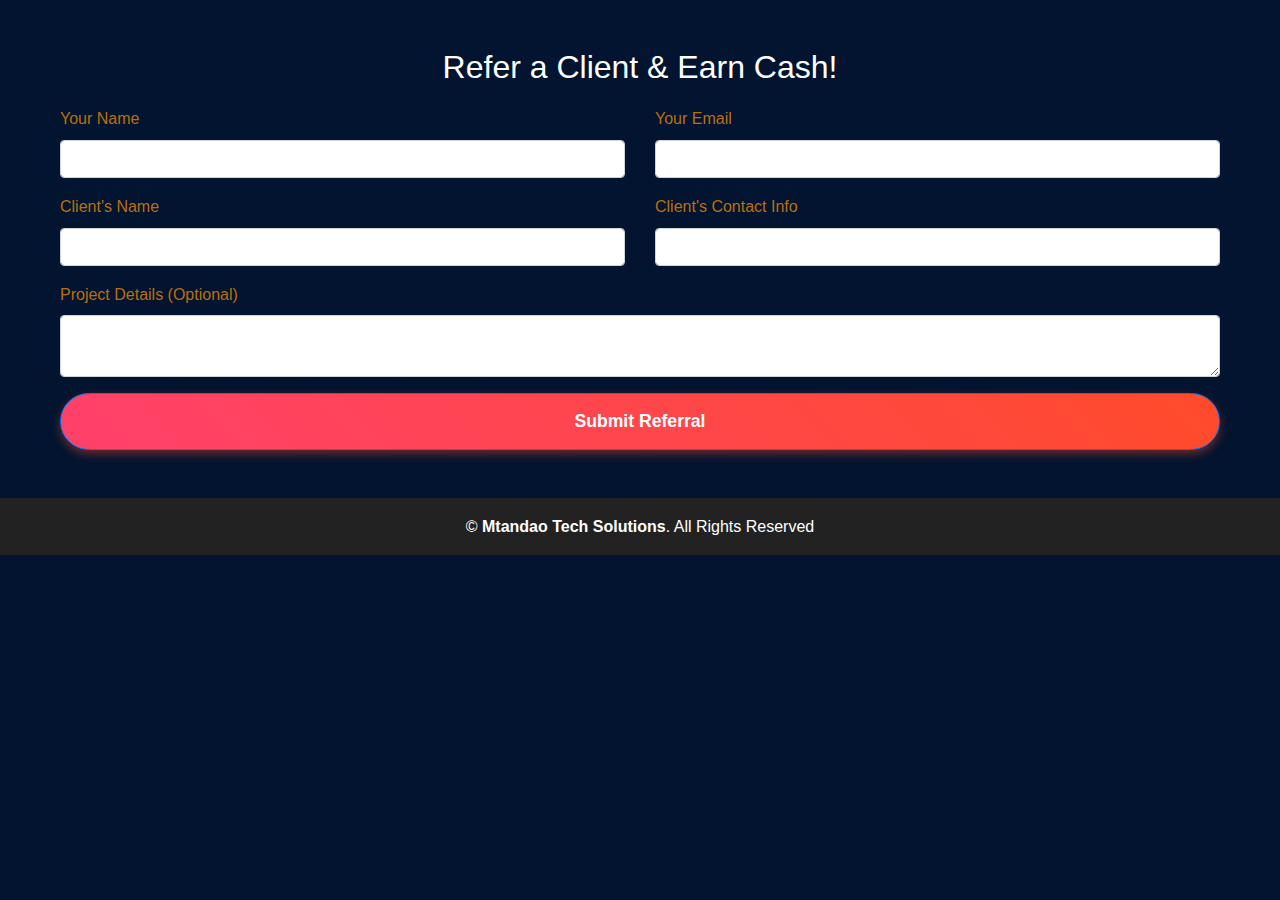
<file: forms.html>
<!DOCTYPE html>
<html lang="en">

<head>
  <meta charset="utf-8">
  <title>Refer a Client | Mtandao Tech Solutions</title>
  <meta name="viewport" content="width=device-width, initial-scale=1.0">
  <meta name="description" content="Refer a client to Mtandao Tech Solutions and earn cash rewards!">
  <link rel="stylesheet" href="https://cdnjs.cloudflare.com/ajax/libs/font-awesome/6.5.1/css/all.min.css">
  <link href="lib/bootstrap/css/bootstrap.min.css" rel="stylesheet">
  <link href="css/style.css" rel="stylesheet">
</head>

<body>

  <main class="container mt-5">
    <h2 class="text-center">Refer a Client & Earn Cash!</h2>
    <form action="https://formspree.io/f/xjkgrvze" method="POST" class="form-container">
      <div class="row">
        <div class="col-md-6">
          <label for="referrerName">Your Name</label>
          <input type="text" id="referrerName" name="referrerName" class="form-control" required>
        </div>
        <div class="col-md-6">
          <label for="referrerEmail">Your Email</label>
          <input type="email" id="referrerEmail" name="referrerEmail" class="form-control" required>
        </div>
      </div>

      <div class="row mt-3">
        <div class="col-md-6">
          <label for="clientName">Client's Name</label>
          <input type="text" id="clientName" name="clientName" class="form-control" required>
        </div>
        <div class="col-md-6">
          <label for="clientContact">Client's Contact Info</label>
          <input type="text" id="clientContact" name="clientContact" class="form-control" required>
        </div>
      </div>

      <div class="mt-3">
        <label for="projectDetails">Project Details (Optional)</label>
        <textarea id="projectDetails" name="projectDetails" class="form-control"></textarea>
      </div>

      <button type="submit" class="btn btn-primary mt-3 w-100">Submit Referral</button>
    </form>
  </main>

  <footer class="text-center py-3 mt-5" style="background: #222; color: #fff;">
    &copy; <strong>Mtandao Tech Solutions</strong>. All Rights Reserved
  </footer>

  <script src="lib/bootstrap/js/bootstrap.bundle.min.js"></script>
</body>

</html>
</file>
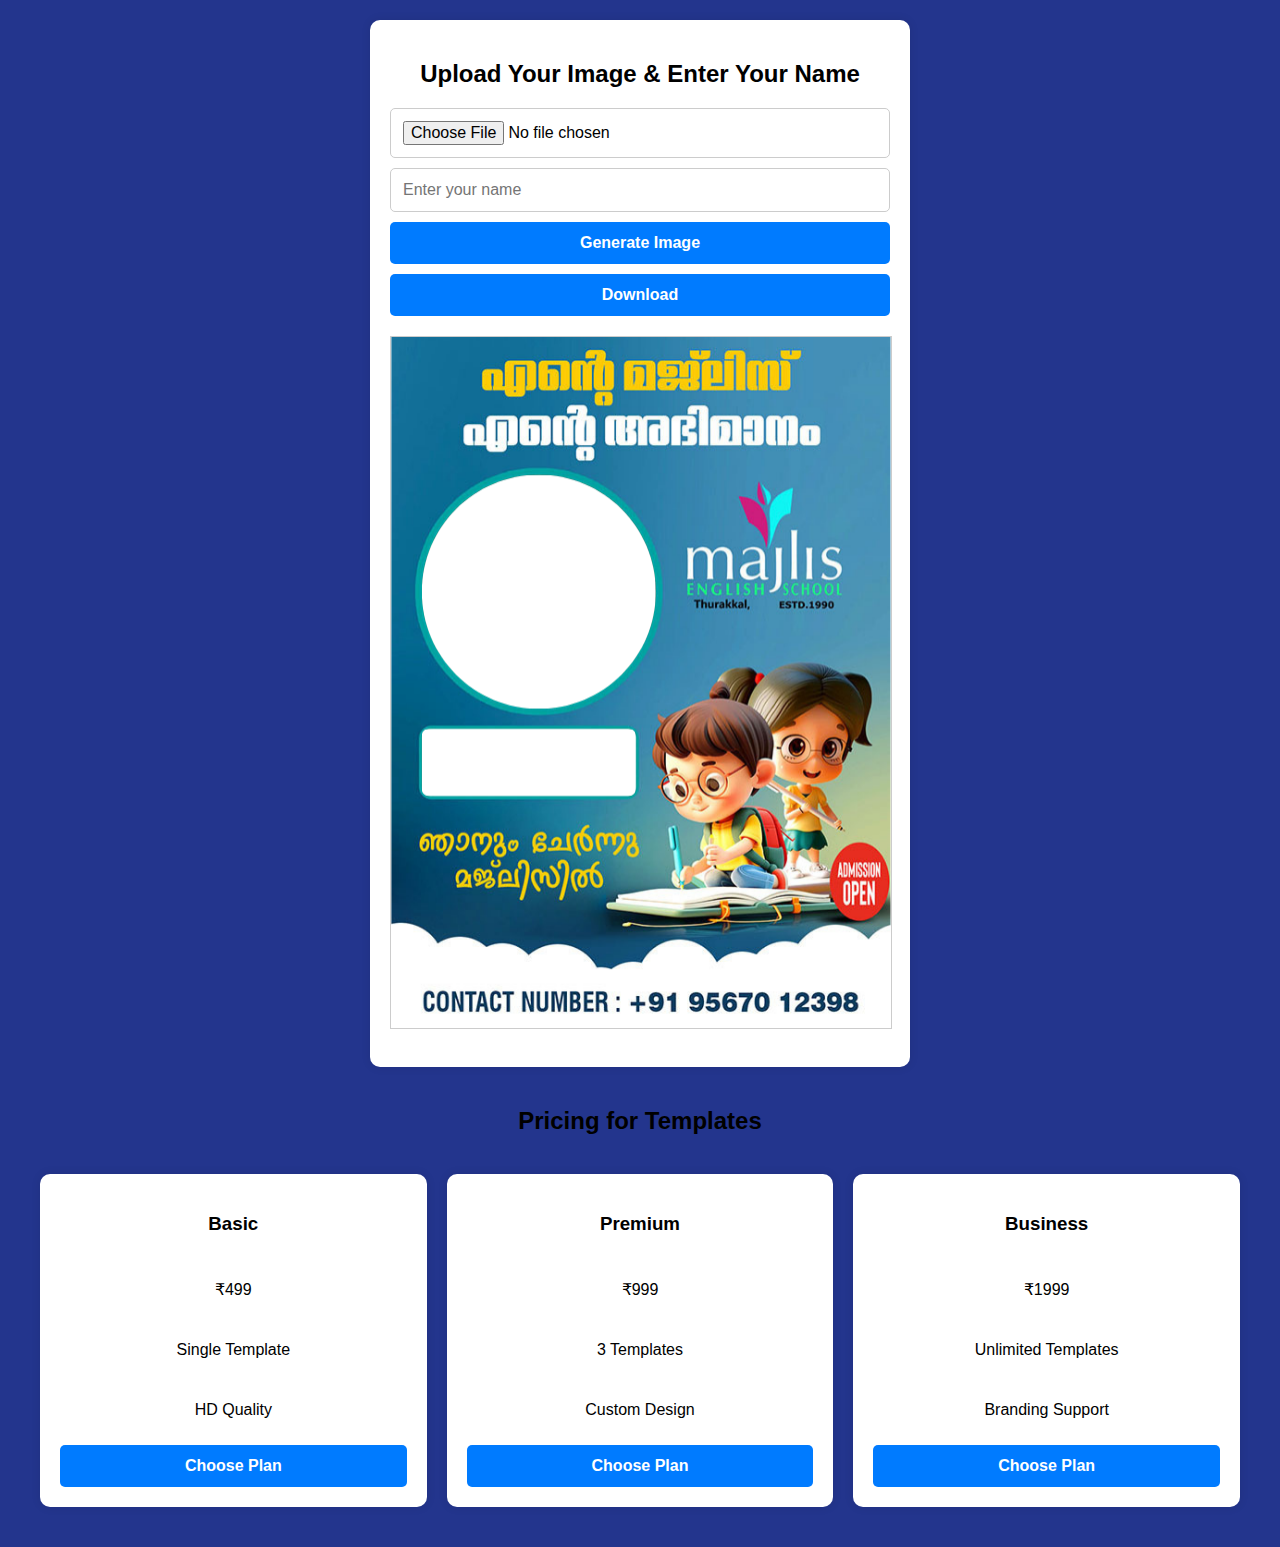
<file: template_majlis.html>
<!DOCTYPE html>
<html lang="en">

<head>
    <meta charset="UTF-8">
    <meta name="viewport" content="width=device-width, initial-scale=1.0">
    <title>Mtandao Tech Image Template Editor</title>
    <style>
        body {
            text-align: center;
            font-family: Arial, sans-serif;
            background-color: #23358d;
            margin: 0;
            padding: 20px;
            box-sizing: border-box;
        }

        .container {
            width: 100%;
            max-width: 540px;
            margin: 0 auto;
            background: white;
            padding: 20px;
            border-radius: 10px;
            box-shadow: 0 0 10px rgba(0, 0, 0, 0.1);
            box-sizing: border-box;
        }

        .canvas-container {
            width: 100%;
            padding-bottom: 138.15%;
            /* (746/540 * 100) to maintain aspect ratio */
            position: relative;
            margin: 20px 0;
        }

        canvas {
            position: absolute;
            top: 0;
            left: 0;
            width: 100%;
            height: 100%;
            border: 1px solid #ccc;
            background-color: white;
        }

        .controls {
            display: flex;
            flex-direction: column;
            gap: 10px;
            margin-bottom: 20px;
        }

        input,
        button {
            width: 100%;
            padding: 12px;
            margin: 0;
            font-size: 16px;
            border: 1px solid #ccc;
            border-radius: 5px;
            box-sizing: border-box;
        }

        button {
            background: #007bff;
            color: white;
            font-weight: bold;
            cursor: pointer;
            transition: 0.3s;
            border: none;
        }

        button:hover {
            background: #0056b3;
        }

        .pricing {
            margin-top: 40px;
        }

        .pricing-table {
            display: grid;
            grid-template-columns: repeat(auto-fit, minmax(250px, 1fr));
            gap: 20px;
            padding: 20px;
        }

        .pricing-plan {
            background: white;
            padding: 20px;
            border-radius: 10px;
            box-shadow: 0 0 10px rgba(0, 0, 0, 0.1);
            display: flex;
            flex-direction: column;
            gap: 10px;
        }

        @media (max-width: 768px) {
            body {
                padding: 10px;
            }

            .container {
                padding: 15px;
            }
        }
    </style>
</head>

<body>
    <div class="container">
        <h2>Upload Your Image & Enter Your Name</h2>
        <div class="controls">
            <input type="file" id="imageUpload" accept="image/*">
            <input type="text" id="nameInput" placeholder="Enter your name">
            <button onclick="generateImage()">Generate Image</button>
            <button onclick="downloadImage()">Download</button>
        </div>
        <div class="canvas-container">
            <canvas id="canvas"></canvas>
        </div>
    </div>

    <div class="pricing">
        <h2>Pricing for Templates</h2>
        <div class="pricing-table">
            <div class="pricing-plan">
                <h3>Basic</h3>
                <p class="price">₹499</p>
                <p>Single Template</p>
                <p>HD Quality</p>
                <button onclick="redirectToWhatsApp('Basic')">Choose Plan</button>
            </div>
            <div class="pricing-plan">
                <h3>Premium</h3>
                <p class="price">₹999</p>
                <p>3 Templates</p>
                <p>Custom Design</p>
                <button onclick="redirectToWhatsApp('Premium')">Choose Plan</button>
            </div>
            <div class="pricing-plan">
                <h3>Business</h3>
                <p class="price">₹1999</p>
                <p>Unlimited Templates</p>
                <p>Branding Support</p>
                <button onclick="redirectToWhatsApp('Business')">Choose Plan</button>
            </div>
        </div>
    </div>

    <script>
        const canvas = document.getElementById("canvas");
        const ctx = canvas.getContext("2d");

        // Set canvas size with original aspect ratio
        function setCanvasSize() {
            const containerWidth = canvas.parentElement.clientWidth;
            canvas.width = containerWidth;
            canvas.height = (containerWidth * 746) / 540; // Maintain original aspect ratio
            return {
                width: containerWidth,
                height: canvas.height
            };
        }

        // Initial canvas size
        let canvasSize = setCanvasSize();

        // Update canvas size on window resize
        window.addEventListener('resize', () => {
            canvasSize = setCanvasSize();
            generateImage();
        });

        const template = new Image();
        template.src = "img/templates_image/My_Majlis.svg";

        template.onload = function () {
            generateImage();
        };

        function generateImage() {
            const dimensions = setCanvasSize();
            ctx.clearRect(0, 0, dimensions.width, dimensions.height);

            // Draw template maintaining aspect ratio
            ctx.drawImage(template, 0, 0, dimensions.width, dimensions.height);

            const file = document.getElementById("imageUpload").files[0];
            const name = document.getElementById("nameInput").value;

            if (file) {
                const reader = new FileReader();
                reader.onload = function (event) {
                    const uploadedImage = new Image();
                    uploadedImage.src = event.target.result;

                    uploadedImage.onload = function () {
                        // Position circle proportionally based on original template dimensions
                        const circleX = dimensions.width * 0.297;
                        const circleY = dimensions.height * 0.369;
                        const radius = dimensions.width * 0.23;

                        ctx.save();
                        ctx.beginPath();
                        ctx.arc(circleX, circleY, radius, 0, Math.PI * 2);
                        ctx.closePath();
                        ctx.clip();

                        // Draw uploaded image maintaining aspect ratio within circle
                        const size = radius * 2;
                        ctx.drawImage(uploadedImage, circleX - radius, circleY - radius, size, size);
                        ctx.restore();
                    };
                };
                reader.readAsDataURL(file);
            }

            if (name) {
                // Scale font size based on original template dimensions
                const fontSize = 12;
                ctx.font = `bold ${fontSize}px Georgia`;
                ctx.fillStyle = "black";
                ctx.textAlign = "center";
                ctx.fillText(name.toUpperCase(), dimensions.width * 0.28, dimensions.height * 0.625);
            }
        }

        function downloadImage() {
            const link = document.createElement("a");
            link.download = "customized_template.jpg";
            link.href = canvas.toDataURL("image/jpg");
            link.click();
        }

        function redirectToWhatsApp(plan) {
            const phoneNumber = "917306121517";
            const message = `Can I know more about the "${plan}" template plan?`;
            const url = `https://wa.me/${phoneNumber}?text=${encodeURIComponent(message)}`;
            window.open(url, "_blank");
        }
    </script>
</body>

</html>
</file>
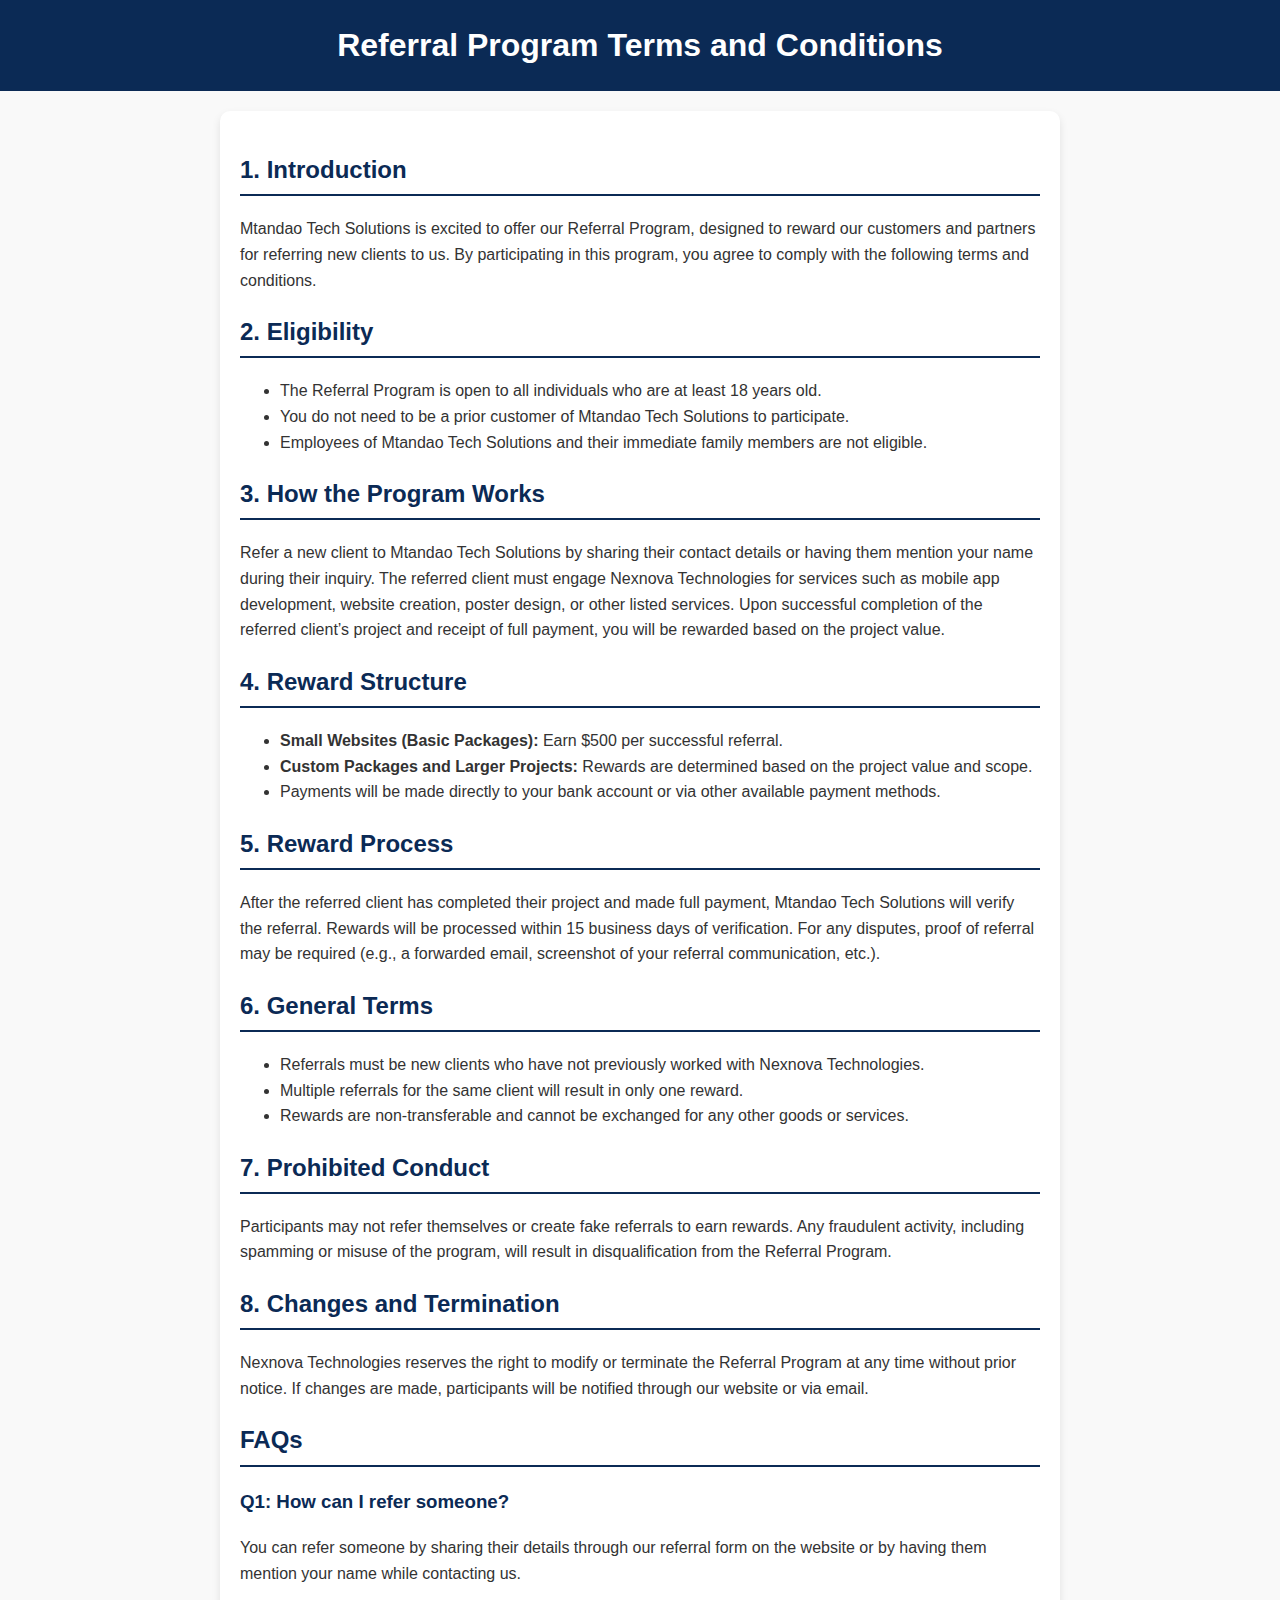
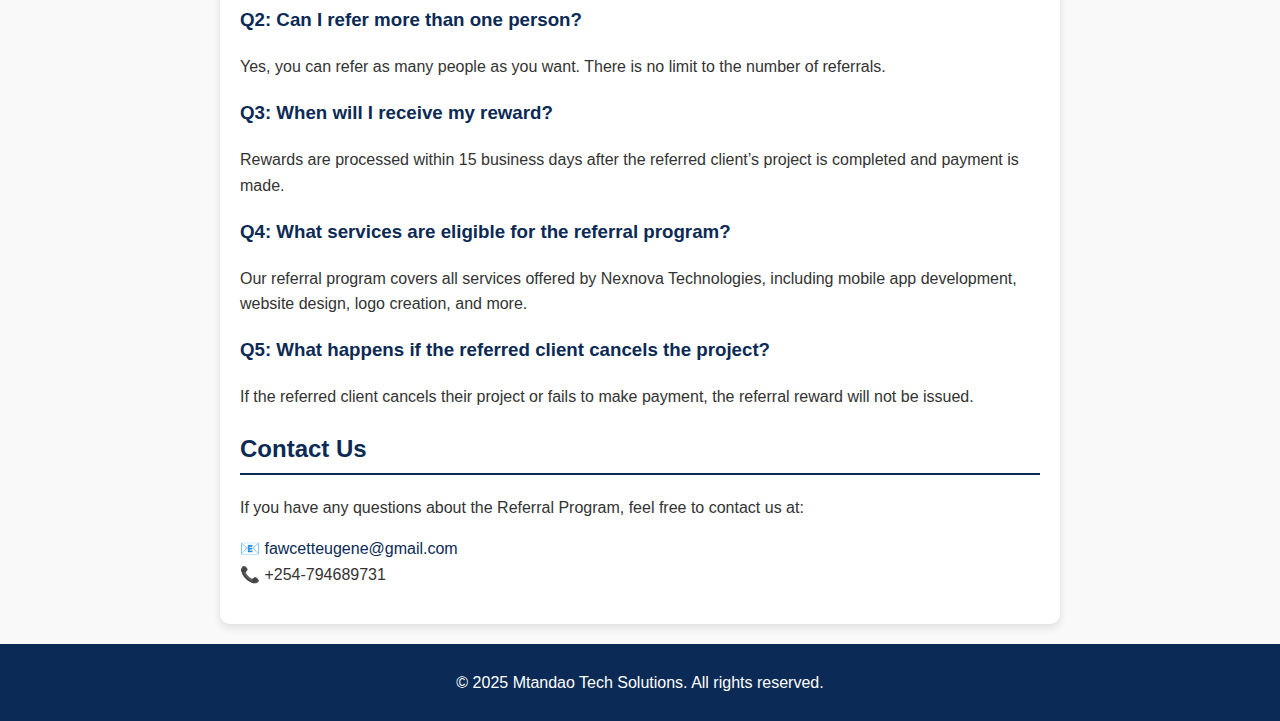
<file: terms.html>
<!DOCTYPE html>
<html lang="en">

<head>
    <meta charset="UTF-8">
    <meta name="viewport" content="width=device-width, initial-scale=1.0">
    <meta name="description"
        content="Learn about Mtandao Tech Solutions' referral program, how it works, and its terms and conditions.">
    <title>Referral Program Terms and Conditions</title>
    <style>
        body {
            font-family: Arial, sans-serif;
            line-height: 1.6;
            color: #333;
            margin: 0;
            padding: 0;
            background-color: #f9f9f9;
        }

        header {
            background-color: #0B2A55;
            color: #fff;
            padding: 20px 0;
            text-align: center;
        }

        header h1 {
            margin: 0;
        }

        .container {
            max-width: 800px;
            margin: 20px auto;
            padding: 20px;
            background: #fff;
            border-radius: 10px;
            box-shadow: 0 4px 8px rgba(0, 0, 0, 0.1);
        }

        .container h2 {
            color: #0B2A55;
            border-bottom: 2px solid #0B2A55;
            padding-bottom: 5px;
        }

        .faq {
            margin-top: 20px;
        }

        .faq h3 {
            color: #0B2A55;
        }

        .faq p {
            margin: 10px 0;
        }

        footer {
            text-align: center;
            padding: 10px 0;
            background: #0B2A55;
            color: #fff;
            margin-top: 20px;
        }

        a {
            color: #0B2A55;
            text-decoration: none;
        }

        a:hover {
            text-decoration: underline;
        }
    </style>
</head>

<body>

    <header>
        <h1>Referral Program Terms and Conditions</h1>
    </header>

    <div class="container">
        <h2>1. Introduction</h2>
        <p>Mtandao Tech Solutions is excited to offer our Referral Program, designed to reward our customers and partners
            for referring new clients to us. By participating in this program, you agree to comply with the following
            terms and conditions.</p>

        <h2>2. Eligibility</h2>
        <ul>
            <li>The Referral Program is open to all individuals who are at least 18 years old.</li>
            <li>You do not need to be a prior customer of Mtandao Tech Solutions to participate.</li>
            <li>Employees of Mtandao Tech Solutions and their immediate family members are not eligible.</li>
        </ul>

        <h2>3. How the Program Works</h2>
        <p>Refer a new client to Mtandao Tech Solutions by sharing their contact details or having them mention your name
            during their inquiry. The referred client must engage Nexnova Technologies for services such as mobile app
            development, website creation, poster design, or other listed services. Upon successful completion of the
            referred client’s project and receipt of full payment, you will be rewarded based on the project value.</p>

        <h2>4. Reward Structure</h2>
        <ul>
            <li><strong>Small Websites (Basic Packages):</strong> Earn $500 per successful referral.</li>
            <li><strong>Custom Packages and Larger Projects:</strong> Rewards are determined based on the project value
                and scope.</li>
            <li>Payments will be made directly to your bank account or via other available payment methods.</li>
        </ul>

        <h2>5. Reward Process</h2>
        <p>After the referred client has completed their project and made full payment, Mtandao Tech Solutions will verify
            the referral. Rewards will be processed within 15 business days of verification. For any disputes, proof of
            referral may be required (e.g., a forwarded email, screenshot of your referral communication, etc.).</p>

        <h2>6. General Terms</h2>
        <ul>
            <li>Referrals must be new clients who have not previously worked with Nexnova Technologies.</li>
            <li>Multiple referrals for the same client will result in only one reward.</li>
            <li>Rewards are non-transferable and cannot be exchanged for any other goods or services.</li>
        </ul>

        <h2>7. Prohibited Conduct</h2>
        <p>Participants may not refer themselves or create fake referrals to earn rewards. Any fraudulent activity,
            including spamming or misuse of the program, will result in disqualification from the Referral Program.</p>

        <h2>8. Changes and Termination</h2>
        <p>Nexnova Technologies reserves the right to modify or terminate the Referral Program at any time without prior
            notice. If changes are made, participants will be notified through our website or via email.</p>

        <div class="faq">
            <h2>FAQs</h2>
            <h3>Q1: How can I refer someone?</h3>
            <p>You can refer someone by sharing their details through our referral form on the website or by having them
                mention your name while contacting us.</p>

            <h3>Q2: Can I refer more than one person?</h3>
            <p>Yes, you can refer as many people as you want. There is no limit to the number of referrals.</p>

            <h3>Q3: When will I receive my reward?</h3>
            <p>Rewards are processed within 15 business days after the referred client’s project is completed and
                payment is made.</p>

            <h3>Q4: What services are eligible for the referral program?</h3>
            <p>Our referral program covers all services offered by Nexnova Technologies, including mobile app
                development, website design, logo creation, and more.</p>

            <h3>Q5: What happens if the referred client cancels the project?</h3>
            <p>If the referred client cancels their project or fails to make payment, the referral reward will not be
                issued.</p>
        </div>

        <h2>Contact Us</h2>
        <p>If you have any questions about the Referral Program, feel free to contact us at:</p>
        <p>
            📧 <a href="mailto:fawcetteugene@gmail.com">fawcetteugene@gmail.com</a><br>
            📞 +254-794689731
                       
        </p>
    </div>

    <footer>
        <p>&copy; 2025 Mtandao Tech Solutions. All rights reserved.</p>
    </footer>

</body>

</html>
</file>
<file: css/style.css>
/*--------------------------------------------------------------
# General - Improved for Better Visual Appeal
--------------------------------------------------------------*/
body {
  background: #02142f;
  color: rgb(186, 111, 13);
  font-family: "Open Sans", sans-serif;
  line-height: 1.6;
  margin: 0;
  padding: 0;
}

/* Links */
a {
  color: white;
  transition: color 0.4s ease-in-out, transform 0.2s ease-in-out;
}

a:hover,
a:active,
a:focus {
  color: #51d8af;
  outline: none;
  text-decoration: none;
  transform: scale(1.05);
}

/* Typography */
p {
  margin-bottom: 25px;
  font-size: 16px;
}

h1,
h2,
h3,
h4,
h5,
h6 {
  font-family: "Montserrat", sans-serif;
  font-weight: 500;
  margin-bottom: 20px;
  color: white;
}

/*--------------------------------------------------------------
# Back to Top Button - Modernized
--------------------------------------------------------------*/
.back-to-top {
  position: fixed;
  display: none;
  background: white;
  color: #02142f;
  padding: 12px;
  font-size: 18px;
  border-radius: 50%;
  right: 20px;
  bottom: 20px;
  box-shadow: 0px 4px 8px rgba(0, 0, 0, 0.2);
  transition: all 0.3s ease-in-out;
}

.back-to-top:hover {
  background: #0B2A55;
  color: white;
  transform: scale(1.1);
}

/* Responsive Adjustments */
@media (max-width: 768px) {
  .back-to-top {
    right: 15px;
    bottom: 15px;
  }
}


/*--------------------------------------------------------------
# Enhanced Header Styles - Modern & Elegant
--------------------------------------------------------------*/

/* Fixed Navigation Bar */
.fixed-top {
  position: fixed;
  top: 0;
  left: 0;
  right: 0;
  z-index: 9999;
  transition: all 0.3s ease-in-out;
  box-shadow: 0 4px 12px rgba(0, 0, 0, 0.15);
}

/* Navigation Bar */
.main-nav {
  background: rgba(17, 24, 39, 0.95);
  padding: 14px 0;
  backdrop-filter: blur(12px);
  border-bottom: 1px solid rgba(255, 255, 255, 0.1);
}

/* Navigation Wrapper */
.nav-wrapper {
  display: flex;
  justify-content: space-between;
  align-items: center;
  max-width: 1200px;
  margin: 0 auto;
  padding: 0 20px;
}

/* Logo */
/* Logo */
.logo {
  display: flex;
  align-items: center;
  text-decoration: none;
  padding: 5px 0;
  transition: transform 0.3s ease-in-out;
}

/* Logo Image */
.logo-img {
  height: 45px;
  width: auto;
  transition: transform 0.3s ease-in-out;
}

/* Rotate Logo on Hover */
.logo:hover {
  transform: scale(1.1);
}

.logo:hover .logo-img {
  transform: rotate(360deg);
}


.logo-img.spin-animation {
  animation: spin 5s linear infinite;
}

/* Logo Text */
.logo span {
  color: #3b82f6;
  margin-left: 8px;
  font-size: 22px;
  font-weight: bold;
  letter-spacing: 1px;
  transition: color 0.3s ease-in-out;
}

/* Change Color on Hover */
.logo:hover span {
  color: #2563eb;
}


/* Navigation Menu */
.nav-menu {
  display: flex;
  list-style: none;
  margin: 0;
  padding: 0;
  gap: 30px;
}

.nav-menu li {
  position: relative;
}

.nav-menu li a {
  color: rgba(255, 255, 255, 0.85);
  text-decoration: none;
  font-size: 17px;
  font-weight: 500;
  padding: 12px 18px;
  border-radius: 8px;
  transition: all 0.3s ease-in-out;
}

/* Hover & Active Effects */
.nav-menu li a:hover,
.nav-menu li a.active {
  color: #ffffff;
  background: linear-gradient(135deg, rgba(255, 255, 255, 0.2), rgba(255, 255, 255, 0.1));
  transform: translateY(-2px);
  box-shadow: 0 3px 8px rgba(255, 255, 255, 0.15);
}

/* Responsive Navigation */
@media (max-width: 992px) {
  .nav-menu {
    flex-direction: column;
    position: absolute;
    top: 100%;
    right: 0;
    background: rgba(17, 24, 39, 0.95);
    width: 250px;
    padding: 20px;
    border-radius: 0 0 10px 10px;
    display: none;
  }

  .nav-menu.active {
    display: flex;
  }

  .nav-menu li {
    margin-bottom: 10px;
  }
}


/* CTA Button */
.cta-button {
  background: #3b82f6;
  color: white !important;
  padding: 12px 22px !important;
  font-size: 16px;
  font-weight: bold;
  border-radius: 6px;
  transition: all 0.3s ease-in-out;
}

.cta-button:hover {
  background: #2563eb !important;
  transform: translateY(-3px);
  box-shadow: 0 5px 15px rgba(59, 130, 246, 0.3);
}

/* Mobile Navigation Toggle */
.mobile-nav-toggle {
  display: none;
  flex-direction: column;
  gap: 6px;
  cursor: pointer;
  padding: 10px;
}

.mobile-nav-toggle span {
  display: block;
  width: 28px;
  height: 3px;
  background-color: white;
  transition: all 0.3s ease-in-out;
}

/* Mobile Responsive Navigation */
@media (max-width: 991px) {
  .mobile-nav-toggle {
    display: flex;
  }

  .nav-menu {
    position: absolute;
    top: 100%;
    left: 0;
    right: 0;
    background: linear-gradient(135deg, rgba(14, 18, 36, 0.98), rgba(17, 24, 39, 0.98));
    flex-direction: column;
    gap: 15px;
    padding: 25px;
    opacity: 0;
    visibility: hidden;
    transform: translateY(-15px);
    transition: all 0.3s ease-in-out;
  }

  .nav-menu.active {
    opacity: 1;
    visibility: visible;
    transform: translateY(0);
  }

  .nav-menu li {
    width: 100%;
  }

  .nav-menu li a {
    display: block;
    padding: 14px;
    text-align: center;
    font-size: 18px;
  }
}


/*--------------------------------------------------------------
# Intro Section - Enhanced Aesthetics & UX
--------------------------------------------------------------*/

#intro {
  width: 100%;
  height: 90vh;
  position: relative;
  background: #0a192f;
  overflow: hidden;
  display: flex;
  align-items: center;
  justify-content: center;
  text-align: center;
}

/* Subtle Circuit Grid Overlay */
.circuit-overlay {
  position: absolute;
  top: 0;
  left: 0;
  width: 100%;
  height: 100%;
  background:
    linear-gradient(to right, #0a192f 2px, transparent 2px) 0 0,
    linear-gradient(to bottom, #0a192f 2px, transparent 2px) 0 0;
  background-size: 50px 50px;
  opacity: 0.15;
  animation: circuitMove 15s linear infinite;
}

/* Floating Tech Icons */
.floating-icons {
  position: absolute;
  width: 100%;
  height: 100%;
}

.tech-icon {
  position: absolute;
  opacity: 0.2;
  animation: float 6s ease-in-out infinite;
  transition: transform 0.3s ease-in-out;
}

.tech-icon:hover {
  transform: scale(1.1);
}

/* Main Content */
.intro-content {
  position: relative;
  z-index: 10;
  color: white;
  max-width: 800px;
  padding: 0 0px;
}

.intro-content h2 {
  font-size: 3em;
  margin-bottom: 20px;
  font-weight: bold;
  opacity: 0;
  transform: translateY(20px);
  animation: fadeInUp 0.8s ease forwards;
}

/* Modern Gradient Text Effect */
.gradient-text {
  background: linear-gradient(45deg, #64ffda, #00bcd4, #6366f1);
  -webkit-background-clip: text;
  -webkit-text-fill-color: transparent;
  background-size: 200% 200%;
  animation: gradientShift 4s ease infinite;
}

.intro-content p {
  font-size: 1.3em;
  margin-bottom: 30px;
  opacity: 0;
  transform: translateY(20px);
  animation: fadeInUp 0.8s ease forwards 0.3s;
  line-height: 1.6;
}

/* Call-To-Action Button */
.btn-get-started {
  display: inline-block;
  padding: 14px 36px;
  border: 2px solid #64ffda;
  color: #64ffda;
  font-size: 1.1em;
  text-decoration: none;
  border-radius: 6px;
  font-weight: 600;
  opacity: 0;
  transform: translateY(20px);
  animation: fadeInUp 0.8s ease forwards 0.6s;
  transition: all 0.3s ease-in-out;
  position: relative;
  overflow: hidden;
}

/* Button Hover Effects */
.btn-get-started:hover {
  background: #64ffda;
  color: #0a192f;
  transform: translateY(-3px);
  box-shadow: 0 4px 10px rgba(100, 255, 218, 0.3);
}

.btn-get-started::before {
  content: '';
  position: absolute;
  top: 50%;
  left: 50%;
  width: 0;
  height: 0;
  background: rgba(100, 255, 218, 0.1);
  border-radius: 50%;
  transform: translate(-50%, -50%);
  transition: width 0.6s ease, height 0.6s ease;
}

.btn-get-started:hover::before {
  width: 400px;
  height: 400px;
}

/* Keyframe Animations */
@keyframes circuitMove {
  from {
    background-position: 0 0;
  }

  to {
    background-position: 50px 50px;
  }
}

@keyframes float {
  0%, 100% {
    transform: translateY(0);
  }
  50% {
    transform: translateY(-20px);
  }
}

@keyframes fadeInUp {
  to {
    opacity: 1;
    transform: translateY(0);
  }
}

@keyframes gradientShift {
  0% {
    background-position: 0% 50%;
  }
  50% {
    background-position: 100% 50%;
  }
  100% {
    background-position: 0% 50%;
  }
}

/* Responsive Tweaks */
@media (max-width: 991px) {
  #intro {
    height: 100vh;
    padding: 20px;
  }

  .intro-content h2 {
    font-size: 2.2em;
  }

  .intro-content p {
    font-size: 1.1em;
  }

  .btn-get-started {
    font-size: 1em;
    padding: 12px 28px;
  }
}

/*--------------------------------------------------------------
# Referral - Enhanced
--------------------------------------------------------------*/

/* Hero Section */
.hero {
  background: linear-gradient(135deg, var(--primary-blue), var(--secondary-blue));
  color: white;
  padding: 120px 20px;
  position: relative;
  overflow: hidden;
  text-align: center;
}

.hero::before {
  content: '';
  position: absolute;
  top: 0;
  left: 0;
  right: 0;
  bottom: 0;
  background-image: url('nexnova/img/action-img.jpg');
  background-size: cover;
  background-position: center;
  opacity: 0.1;
  filter: blur(3px);
}

.hero h1 {
  font-size: 3.5em;
  font-weight: bold;
  text-transform: uppercase;
  margin-bottom: 15px;
  animation: fadeIn 1s ease-in-out;
}

.hero p {
  font-size: 1.3em;
  font-weight: 300;
  max-width: 700px;
  margin: 0 auto 30px;
  animation: fadeIn 1.2s ease-in-out;
}

/* Buttons */
.btn {
  display: inline-block;
  padding: 14px 32px;
  background: linear-gradient(45deg, #ff416c, #ff4b2b);
  color: white;
  text-decoration: none;
  border-radius: 30px;
  font-weight: bold;
  font-size: 1.1em;
  transition: all 0.3s ease-in-out;
  box-shadow: 0 4px 10px rgba(255, 75, 43, 0.4);
}

.btn:hover {
  transform: translateY(-5px);
  box-shadow: 0 8px 20px rgba(255, 75, 43, 0.6);
}

/* How It Works Section */
.how-it-works {
  padding: 100px 20px;
  background: var(--accent-gray);
  text-align: center;
}

.steps {
  display: grid;
  grid-template-columns: repeat(auto-fit, minmax(280px, 1fr));
  gap: 40px;
  margin-top: 50px;
}

.step-card {
  background: white;
  padding: 35px;
  border-radius: 12px;
  text-align: center;
  box-shadow: 0 6px 20px rgba(0, 0, 0, 0.1);
  transition: transform 0.3s ease-in-out, box-shadow 0.3s;
}

.step-card:hover {
  transform: translateY(-8px);
  box-shadow: 0 10px 25px rgba(0, 0, 0, 0.15);
}

.step-card i {
  font-size: 3em;
  color: var(--primary-blue);
  margin-bottom: 15px;
}

/* Benefits Section */
.benefits {
  padding: 80px 20px;
  text-align: center;
}

.stats {
  display: flex;
  justify-content: space-around;
  flex-wrap: wrap;
  margin: 50px 0;
  gap: 20px;
}

.stat-item {
  text-align: center;
  padding: 20px;
}

.stat-number {
  font-size: 2.8em;
  font-weight: bold;
  color: var(--primary-blue);
}

/* FAQ Section */
.faq {
  padding: 80px 20px;
  background: var(--accent-gray);
}

.accordion {
  max-width: 900px;
  margin: 0 auto;
}

.accordion-item {
  background: white;
  margin-bottom: 12px;
  border-radius: 6px;
  overflow: hidden;
  box-shadow: 0 4px 10px rgba(0, 0, 0, 0.08);
}

.accordion-header {
  padding: 18px;
  background: whitesmoke;
  cursor: pointer;
  font-weight: bold;
  display: flex;
  justify-content: space-between;
  align-items: center;
  transition: background 0.3s;
}

.accordion-header:hover {
  background: #f5f5f5;
}

.accordion-content {
  padding: 0 20px;
  max-height: 0;
  overflow: hidden;
  transition: max-height 0.4s ease-out;
}

.accordion-content.active {
  padding: 20px;
  max-height: 250px;
}

/* CTA Section */
.cta {
  padding: 90px 20px;
  text-align: center;
  background: linear-gradient(135deg, var(--primary-blue), var(--secondary-blue));
  color: white;
}

.cta .btn {
  margin: 15px;
}

/* Animations */
@keyframes fadeIn {
  from {
    opacity: 0;
    transform: translateY(20px);
  }

  to {
    opacity: 1;
    transform: translateY(0);
  }
}

@keyframes pulse {
  0% {
    transform: scale(1);
  }

  50% {
    transform: scale(1.05);
  }

  100% {
    transform: scale(1);
  }
}

/* Responsive Design */
@media (max-width: 768px) {
  .hero h1 {
    font-size: 2.5em;
  }

  .hero p {
    font-size: 1.1em;
  }

  .steps {
    grid-template-columns: 1fr;
  }

  .stats {
    flex-direction: column;
    gap: 25px;
  }
}


/*--------------------------------------------------------------
# Template editor
--------------------------------------------------------------*/

.pricing-section {
  position: relative;
  padding: 100px 0;
  background: linear-gradient(135deg, #0a1930 0%, #1a2942 100%);
  overflow: hidden;
}

.tech-overlay {
  position: absolute;
  top: 0;
  left: 0;
  right: 0;
  bottom: 0;
  background: radial-gradient(circle at 50% 50%, rgba(32, 40, 119, 0.08) 0%, rgba(32, 40, 119, 0.12) 100%);
}

.pricing-title {
  text-align: center;
  font-size: 2.5rem;
  font-weight: bold;
  color: #fff;
  margin-bottom: 20px;
}

.pricing-subtitle {
  text-align: center;
  font-size: 1.2rem;
  color: rgba(255, 255, 255, 0.7);
  margin-bottom: 50px;
}

.pricing-grid {
  display: grid;
  grid-template-columns: repeat(auto-fit, minmax(300px, 1fr));
  gap: 30px;
  max-width: 1200px;
  margin: 0 auto;
  padding: 0 20px;
}

.pricing-card {
  background: rgba(255, 255, 255, 0.07);
  border-radius: 20px;
  backdrop-filter: blur(15px);
  border: 1px solid rgba(255, 255, 255, 0.2);
  transition: transform 0.3s ease, box-shadow 0.3s ease;
  overflow: hidden;
  text-align: center;
  padding: 40px 30px;
  position: relative;
}

.pricing-card:hover {
  transform: translateY(-8px);
  box-shadow: 0 25px 50px rgba(0, 0, 0, 0.3);
}

.pricing-card.featured {
  background: linear-gradient(135deg, rgba(99, 102, 241, 0.2) 0%, rgba(100, 255, 218, 0.2) 100%);
  border: 1px solid rgba(99, 102, 241, 0.3);
  transform: scale(1.08);
}

.card-header {
  padding: 20px;
  text-align: center;
  border-bottom: 1px solid rgba(255, 255, 255, 0.1);
}

.tech-icon {
  font-size: 3rem;
  color: #64ffda;
  margin-bottom: 15px;
}

.price {
  margin: 20px 0;
  color: #fff;
  font-size: 2rem;
  font-weight: bold;
}

.amount {
  font-size: 3.5rem;
  font-weight: 800;
  color: #6366f1;
}

.period {
  font-size: 1.1rem;
  color: rgba(255, 255, 255, 0.6);
}

.card-content {
  padding: 20px;
}

.features {
  list-style: none;
  padding: 0;
  margin: 30px 0;
}

.features li {
  color: rgba(255, 255, 255, 0.9);
  margin: 12px 0;
  display: flex;
  align-items: center;
  justify-content: center;
  font-size: 1rem;
}

.features li i {
  color: #64ffda;
  margin-right: 10px;
}

.tech-button {
  display: inline-block;
  padding: 15px 35px;
  background: linear-gradient(135deg, #6366f1 0%, #64ffda 100%);
  color: white;
  text-align: center;
  border-radius: 30px;
  text-decoration: none;
  font-size: 1.1rem;
  font-weight: 600;
  transition: transform 0.2s ease, box-shadow 0.3s ease;
  box-shadow: 0 4px 15px rgba(100, 255, 218, 0.3);
}

.tech-button:hover {
  transform: scale(1.1);
  box-shadow: 0 6px 20px rgba(100, 255, 218, 0.5);
  color: white;
}

@media (max-width: 768px) {
  .pricing-grid {
    grid-template-columns: 1fr;
    padding: 0 15px;
  }

  .pricing-card.featured {
    transform: none;
  }
}


/*--------------------------------------------------------------
# Navigation Menu - Modern & Professional
--------------------------------------------------------------*/
/* Reduce spacing between menu items */
.nav-menu > li {
  margin-right: 12px; /* Reduced from 20px to 12px */
  display: flex;
  align-items: center;
}

/* Reduce padding inside menu items */
.nav-menu a {
  padding: 8px 10px; /* Reduced from 10px 12px to 8px 10px */
  text-decoration: none;
  display: inline-block;
  color: #444;
  font-family: "Raleway", sans-serif;
  font-weight: 600;
  font-size: 15px;
  transition: color 0.3s ease-in-out;
}

/* Ensure "Contact Us" button stays inline */
.contact-menu-item {
  display: flex;
  align-items: center;
  margin-right: 0;
}

/* Ensure "Contact Us" button stays inline */
.contact-menu-item {
  display: flex;
  align-items: center;
  margin-right: 0;
}

/* Contact Us Button - Enhanced */
.contact-btn {
  padding: 10px 20px;
  background: linear-gradient(135deg, #9C27B0, #7B1FA2);
  color: #fff !important;
  border-radius: 25px;
  font-weight: 700;
  text-decoration: none;
  transition: all 0.3s ease-in-out;
  display: flex;
  align-items: center;
  justify-content: center;
  height: 40px;
  box-shadow: 0 4px 10px rgba(156, 39, 176, 0.3);
  border: none;
  cursor: pointer;
}

/* Hover & Focus Effects */
.contact-btn:hover,
.contact-btn:focus {
  background: linear-gradient(135deg, #7B1FA2, #6A1B9A);
  transform: scale(1.05);
  box-shadow: 0 6px 15px rgba(123, 31, 162, 0.4);
}

/* Optional: Add an icon inside the button */
.contact-btn i {
  margin-right: 8px;
  font-size: 18px;
}


/* Ensure uniform alignment */
.nav-menu > li:last-child {
  display: flex;
  align-items: center;
  margin-right: 0;
}


/* Mobile Navigation */
#mobile-nav-toggle {
  position: fixed;
  right: 20px;
  top: 15px;
  z-index: 999;
  font-size: 24px;
  background: none;
  border: none;
  cursor: pointer;
  display: none;
  transition: all 0.4s;
}

#mobile-nav-toggle i {
  color: #9C27B0;
}

@media (max-width: 768px) {
  #mobile-nav-toggle {
    display: inline;
  }
}

/* Mobile Navigation Styling */
#mobile-nav {
  position: fixed;
  top: 0;
  left: -280px;
  width: 280px;
  height: 100%;
  background: linear-gradient(135deg, #2b0077, #0B2A55);
  padding-top: 20px;
  transition: 0.4s ease-in-out;
  z-index: 998;
  box-shadow: 2px 0px 10px rgba(0, 0, 0, 0.1);
}

#mobile-nav ul {
  list-style: none;
  padding: 0;
  margin: 0;
}

#mobile-nav ul li {
  position: relative;
}

#mobile-nav ul li a {
  color: #fff;
  font-size: 16px;
  padding: 12px 22px;
  display: block;
  text-decoration: none;
  transition: background 0.3s ease-in-out;
}

#mobile-nav ul li:hover > a {
  background: rgba(255, 255, 255, 0.2);
}

/* Mobile Contact Button */
#mobile-nav .contact-btn {
  display: block;
  margin: 20px auto;
  text-align: center;
  width: 80%;
  height: auto;
}

/* Mobile Navigation Active State */
body.mobile-nav-active {
  overflow: hidden;
}

body.mobile-nav-active #mobile-nav {
  left: 0;
}

body.mobile-nav-active #mobile-nav-toggle {
  color: #fff;
}


/*--------------------------------------------------------------
# Sections
--------------------------------------------------------------*/
/*--------------------------------
 * Modern Section Header
 --------------------------------*/
.section-header {
  margin-bottom: 40px;
  text-align: center;
}

.section-header h2 {
  font-size: 36px; /* Increased for better visibility */
  color: #ffffff;
  text-transform: uppercase;
  font-weight: 700;
  position: relative;
  padding-bottom: 12px;
  letter-spacing: 1px; /* Adds a refined, professional touch */
  display: inline-block;
}

/* Stylish Underline */
.section-header h2::after {
  content: "";
  position: absolute;
  display: block;
  width: 80px; /* Slightly wider */
  height: 4px; /* Bolder */
  background: linear-gradient(to right, #9C27B0, #7b1fa2); /* Gradient for modern touch */
  bottom: -6px; /* More space from text */
  left: 50%;
  transform: translateX(-50%);
  border-radius: 2px;
}

/* Section Description */
.section-header p {
  font-size: 18px;
  color: #cccccc;
  max-width: 600px;
  margin: 15px auto 0;
  line-height: 1.6;
  opacity: 0.9;
}

/* Logo Styling */
#logo img {
  max-width: 140px; /* Adjusted size */
  height: auto;
  transition: transform 0.3s ease-in-out; /* Smooth hover effect */
}

#logo img:hover {
  transform: scale(1.05); /* Slight zoom for a professional feel */
}


/*--------------------------------
 * Modern About Section
 --------------------------------*/
.about-section {
  background: linear-gradient(135deg, #0f1941 0%, #121212 100%);
  padding: 100px 0;
  color: #ffffff;
  position: relative;
  overflow: hidden;
}

.about-section::before {
  content: '';
  position: absolute;
  top: 0;
  left: 0;
  right: 0;
  bottom: 0;
  background: url("data:image/svg+xml,%3Csvg width='60' height='60' viewBox='0 0 60 60' xmlns='http://www.w3.org/2000/svg'%3E%3Cg fill='none' fill-rule='evenodd'%3E%3Cg fill='%232a4b8d' fill-opacity='0.05'%3E%3Cpath d='M36 34v-4h-2v4h-4v2h4v4h2v-4h4v-2h-4zm0-30V0h-2v4h-4v2h4v4h2V6h4V4h-4zM6 34v-4H4v4H0v2h4v4h2v-4h4v-2H6zM6 4V0H4v4H0v2h4v4h2V6h4V4H6z'/%3E%3C/g%3E%3C/g%3E%3C/svg%3E");
}

.container {
  max-width: 1200px;
  margin: 0 auto;
  padding: 0 20px;
  position: relative;
}

.tech-grid {
  display: grid;
  grid-template-columns: 1fr 1fr;
  gap: 70px;
  align-items: center;
}

/*--------------------------------
 * About Content Styling
 --------------------------------*/
.about-content {
  position: relative;
}

.section-title {
  font-size: 2.8rem;
  margin-bottom: 1.5rem;
  font-weight: 700;
  background: linear-gradient(90deg, #00f2fe, #4facfe);
  -webkit-background-clip: text;
  -webkit-text-fill-color: transparent;
  position: relative;
  letter-spacing: 1px;
  text-transform: uppercase;
}

.highlight-text {
  font-size: 1.3rem;
  color: #4facfe;
  margin-bottom: 1.5rem;
  font-weight: 500;
}

.about-description {
  font-size: 1.1rem;
  line-height: 1.8;
  color: #d6d6d6;
  margin-bottom: 2rem;
}

/*--------------------------------
 * Feature Section with Glassmorphism
 --------------------------------*/
.tech-features {
  display: grid;
  grid-template-columns: repeat(2, 1fr);
  gap: 25px;
}

.feature-card {
  background: rgba(255, 255, 255, 0.08);
  padding: 24px;
  border-radius: 15px;
  backdrop-filter: blur(12px);
  border: 1px solid rgba(255, 255, 255, 0.15);
  transition: transform 0.3s ease, box-shadow 0.3s ease;
  text-align: center;
}

.feature-card:hover {
  transform: translateY(-6px);
  box-shadow: 0px 10px 30px rgba(0, 255, 255, 0.2);
}

.feature-icon {
  font-size: 28px;
  margin-bottom: 12px;
  color: #00f2fe;
}

.feature-title {
  font-size: 1.2rem;
  margin-bottom: 8px;
  color: #ffffff;
  font-weight: 600;
}

.feature-text {
  font-size: 1rem;
  color: #b0b0b0;
}

/*--------------------------------
 * Tech Image Styling
 --------------------------------*/
.tech-image-container {
  position: relative;
}

.tech-image {
  width: 100%;
  height: auto;
  border-radius: 20px;
  box-shadow: 0 25px 50px rgba(0, 0, 0, 0.35);
  transition: transform 0.3s ease-in-out;
}

.tech-image:hover {
  transform: scale(1.02);
}

/*--------------------------------
 * Floating Dots for Aesthetic Touch
 --------------------------------*/
.floating-dots {
  position: absolute;
  width: 200px;
  height: 200px;
  background-image: radial-gradient(#4facfe 2px, transparent 2px);
  background-size: 20px 20px;
  opacity: 0.1;
  z-index: 1;
  animation: float 6s infinite ease-in-out alternate;
}

.dots-1 {
  top: -30px;
  right: -30px;
}

.dots-2 {
  bottom: -30px;
  left: -30px;
}

/* Floating Animation */
@keyframes float {
  0% {
    transform: translateY(0);
  }
  100% {
    transform: translateY(15px);
  }
}

/*--------------------------------
 * Mobile Responsiveness
 --------------------------------*/
@media (max-width: 768px) {
  .tech-grid {
    grid-template-columns: 1fr;
    gap: 40px;
    text-align: center;
  }

  .tech-features {
    grid-template-columns: 1fr;
  }

  .section-title {
    font-size: 2.2rem;
  }

  .feature-card {
    padding: 20px;
  }
}

/*About Section ends */


/* Services Section */
.services-section {
  background: #0a0f2c;
  padding: 100px 0;
  color: #ffffff;
  position: relative;
  overflow: hidden;
}

/* Section Header */
.section-header {
  text-align: center;
  margin: 0 auto 60px;
  max-width: 800px;
  padding: 0 20px;
}

.section-header h2 {
  font-size: 2.5rem;
  font-weight: 700;
  background: linear-gradient(90deg, #00f2fe, #4facfe, #00f2fe);
  -webkit-background-clip: text;
  -webkit-text-fill-color: transparent;
  animation: gradient 6s ease infinite;
  background-size: 200% auto;
  margin-bottom: 1.5rem;
}

.section-header p {
  font-size: 1.1rem;
  line-height: 1.8;
  color: #a0a7c4;
}

/* Services Grid */
.services-grid {
  display: grid;
  grid-template-columns: repeat(auto-fit, minmax(280px, 1fr));
  gap: 30px;
  max-width: 1200px;
  margin: 0 auto;
  padding: 0 20px;
}

/* Service Card */
.service-card {
  background: rgba(255, 255, 255, 0.04);
  border-radius: 16px;
  padding: 35px;
  transition: transform 0.3s ease, background 0.3s ease, box-shadow 0.3s ease;
  position: relative;
  backdrop-filter: blur(12px);
  border: 1px solid rgba(255, 255, 255, 0.07);
  overflow: hidden;
}

.service-card::before {
  content: '';
  position: absolute;
  inset: 0;
  background: linear-gradient(45deg, transparent, rgba(255, 255, 255, 0.05));
  pointer-events: none;
}

.service-card:hover {
  transform: translateY(-8px);
  background: rgba(255, 255, 255, 0.06);
  box-shadow: 0 12px 24px rgba(0, 0, 0, 0.15);
}

/* Service Icon */
.service-icon {
  width: 65px;
  height: 65px;
  background: linear-gradient(135deg, #00f2fe, #4facfe);
  border-radius: 14px;
  display: flex;
  align-items: center;
  justify-content: center;
  margin-bottom: 20px;
  position: relative;
  overflow: hidden;
  transition: transform 0.3s ease;
}

.service-card:hover .service-icon {
  transform: rotate(10deg) scale(1.1);
}

.service-icon i {
  font-size: 30px;
  color: white;
}

/* Service Content */
.service-title {
  font-size: 1.3rem;
  font-weight: 600;
  color: #ffffff;
  margin-bottom: 12px;
}

.service-description {
  font-size: 1rem;
  line-height: 1.7;
  color: #b0b8d9;
}

/* Floating Particles */
.tech-particles {
  position: absolute;
  inset: 0;
  pointer-events: none;
  opacity: 0.1;
  background-image:
    radial-gradient(circle, #4facfe 1px, transparent 1px),
    radial-gradient(circle, #4facfe 1px, transparent 1px);
  background-size: 50px 50px;
  background-position: 0 0, 25px 25px;
}

/* Animation */
@keyframes gradient {
  0% { background-position: 0% 50%; }
  50% { background-position: 100% 50%; }
  100% { background-position: 0% 50%; }
}

/* Responsive Design */
@media (max-width: 1024px) {
  .services-grid {
    grid-template-columns: repeat(2, 1fr);
  }
}

@media (max-width: 768px) {
  .services-grid {
    grid-template-columns: 1fr;
    gap: 20px;
  }

  .section-header h2 {
    font-size: 2rem;
  }

  .service-card {
    padding: 30px;
  }
}


/* Clients Section */
.clients-section {
  background: linear-gradient(135deg, #0a0f2c 0%, #1a1f3c 100%);
  padding: 100px 0;
  position: relative;
  overflow: hidden;
}

.container {
  max-width: 1200px;
  margin: 0 auto;
  padding: 0 20px;
}

/* Section Header */
.section-header {
  text-align: center;
  margin-bottom: 60px;
  position: relative;
}

.section-header h2 {
  color: #ffffff;
  font-size: 2.5rem;
  margin-bottom: 1.5rem;
  background: linear-gradient(90deg, #00f2fe, #4facfe);
  -webkit-background-clip: text;
  -webkit-text-fill-color: transparent;
}

.section-header p {
  color: #a0a7c4;
  font-size: 1.1rem;
  line-height: 1.8;
  max-width: 800px;
  margin: 0 auto;
}

/* Clients Grid */
.clients-grid {
  display: grid;
  grid-template-columns: repeat(auto-fit, minmax(250px, 1fr));
  gap: 30px;
  padding: 20px;
}

/* Client Card */
.client-card {
  background: rgba(255, 255, 255, 0.03);
  border-radius: 16px;
  padding: 30px;
  text-align: center;
  transition: transform 0.3s ease, background 0.3s ease, box-shadow 0.3s ease;
  position: relative;
  overflow: hidden;
  backdrop-filter: blur(10px);
  border: 1px solid rgba(255, 255, 255, 0.05);
}

.client-card::before {
  content: '';
  position: absolute;
  top: -50%;
  left: -50%;
  width: 200%;
  height: 200%;
  background: linear-gradient(45deg, transparent, rgba(255, 255, 255, 0.03), transparent);
  transform: rotate(45deg);
  transition: opacity 0.6s;
  opacity: 0;
}

.client-card:hover::before {
  animation: shine 1.5s;
}

.client-card:hover {
  transform: translateY(-10px);
  background: rgba(255, 255, 255, 0.05);
  box-shadow: 0 15px 30px rgba(0, 0, 0, 0.2);
}

/* Client Logo */
.client-logo {
  width: 150px;
  height: 150px;
  margin: 0 auto 20px;
  position: relative;
  transition: transform 0.3s ease;
}

.client-logo img {
  width: 100%;
  height: 100%;
  object-fit: contain;
  filter: grayscale(100%) brightness(200%);
  transition: filter 0.3s ease, transform 0.3s ease;
  padding: 20px;
}

.client-card:hover .client-logo img {
  filter: grayscale(0%) brightness(100%);
  transform: scale(1.1);
}

/* Client Info */
.client-info {
  opacity: 0;
  transform: translateY(20px);
  transition: opacity 0.3s ease, transform 0.3s ease;
  position: absolute;
  bottom: 20px;
  left: 0;
  right: 0;
  padding: 0 20px;
  color: #fff;
}

.client-card:hover .client-info {
  opacity: 1;
  transform: translateY(0);
}

/* Tech Circuit Background */
.tech-circuit {
  position: absolute;
  top: 0;
  left: 0;
  right: 0;
  bottom: 0;
  background-image:
    linear-gradient(90deg, rgba(79, 172, 254, 0.1) 1px, transparent 1px),
    linear-gradient(0deg, rgba(79, 172, 254, 0.1) 1px, transparent 1px);
  background-size: 30px 30px;
  pointer-events: none;
}

/* Animation */
@keyframes shine {
  0% {
    opacity: 0;
    transform: rotate(45deg) translate(-50%, -50%);
  }
  50% {
    opacity: 1;
  }
  100% {
    opacity: 0;
    transform: rotate(45deg) translate(50%, 50%);
  }
}

/* Responsive Design */
@media (max-width: 768px) {
  .clients-grid {
    grid-template-columns: repeat(auto-fit, minmax(200px, 1fr));
    gap: 20px;
  }

  .client-logo {
    width: 120px;
    height: 120px;
  }

  .section-header h2 {
    font-size: 2rem;
  }
}



/* Our Portfolio Section
--------------------------------*/
/* Our Portfolio Section */
#portfolio {
  background: linear-gradient(45deg, #5b0072 54%, #3a0157 100%);
  padding: 90px 50px;
  color: rgba(255, 255, 255, 0.7);
  position: relative;
}

#portfolio .portfolio-overlay {
  position: absolute;
  inset: 0;
  width: 100%;
  height: 100%;
  background: rgba(0, 0, 0, 0.7);
  opacity: 0;
  transition: opacity 0.4s ease-in-out;
}

#portfolio .portfolio-item {
  overflow: hidden;
  position: relative;
  text-align: center;
}

#portfolio .portfolio-item h2 {
  color: #ffffff;
  font-size: 16px;
  text-transform: capitalize;
  font-weight: 700;
  background: rgba(0, 0, 0, 0.6);
  padding: 25px;
  display: none;
}

#portfolio .portfolio-item img {
  width: 100%;
  transition: transform 0.4s ease-in-out;
}

#portfolio .portfolio-item:hover img {
  transform: scale(1.1);
}

#portfolio .portfolio-item:hover .portfolio-overlay {
  opacity: 1;
}

#portfolio .portfolio-info {
  position: absolute;
  top: 50%;
  left: 50%;
  transform: translate(-50%, -50%);
}

/* Content Section */
.content-3-10 {
  padding: 0;
  position: relative;
}

.content-3-10 .image-container {
  position: absolute;
  height: 300px;
  width: 100%;
  top: 0;
}

.content-3-10 .image-container .background-image-holder {
  background: url('../images/about.jpg') no-repeat center center;
  background-size: cover;
  height: 100%;
}

.content-3-10 .content {
  margin-top: 300px;
  padding: 40px;
}

.content-3-10 h3 {
  margin-bottom: 34px;
}

.content-3-10 p {
  margin-bottom: 20px;
}

/* Image Styling */
.img-middle {
  display: block;
  border: 1px solid #d8d8d8;
  padding: 25px;
  margin: 20px auto 25px;
  width: 100%;
}

.align-center {
  text-align: center;
}


/*------- Pricing Area Start -------*/
#price {
  padding: 90px 0;
  background: #f8f9fa;
}

#price .section-header {
  margin-bottom: 40px;
  text-align: center;
}

/* Pricing Card */
.pricing-wrap {
  background: #fff;
  padding: 40px 25px;
  border-radius: 10px;
  box-shadow: 0px 4px 15px rgba(0, 0, 0, 0.08);
  transition: box-shadow 0.3s ease-in-out, transform 0.3s ease-in-out;
  text-align: center;
}

.pricing-wrap:hover {
  box-shadow: 0px 6px 20px rgba(0, 0, 0, 0.12);
  transform: translateY(-5px);
}

/* Pricing Tag */
.pricing-wrap span {
  color: #673AB7;
  font-size: 18px;
  font-weight: 600;
  display: block;
  margin-bottom: 15px;
}

/* Plan Title */
.pricing-wrap h4 {
  font-size: 28px;
  font-weight: 700;
  color: #f90048;
  position: relative;
  padding-left: 15px;
  line-height: 30px;
  text-transform: capitalize;
}

.pricing-wrap h4::before {
  content: "";
  position: absolute;
  left: 0;
  top: 5px;
  width: 6px;
  height: 90%;
  background: #9C27B0;
  border-radius: 5px;
}

/* Price Amount */
.pricing-wrap h3 {
  font-weight: 700;
  font-size: 48px;
  line-height: 54px;
  margin: 20px 0;
  text-align: center;
  color: #673AB7;
}

/* Plan Description */
.pricing-wrap p {
  font-size: 15px;
  line-height: 26px;
  margin: 20px 0;
  color: #555;
}

/* Features List */
.pricing-wrap ul {
  list-style: none;
  padding: 0;
  margin: 0;
}

.pricing-wrap ul li {
  font-size: 15px;
  line-height: 28px;
  color: #333;
  padding: 5px 0;
  transition: color 0.3s ease-in-out;
}

.pricing-wrap ul li:hover {
  color: #f90048;
}

/* CTA Button */
.pricing-wrap button {
  padding: 14px 60px;
  border: none;
  color: #fff;
  text-transform: uppercase;
  background: #f90048;
  border-radius: 6px;
  margin-top: 30px;
  font-weight: 600;
  font-size: 16px;
  cursor: pointer;
  transition: background 0.3s ease-in-out, transform 0.2s ease-in-out;
}

.pricing-wrap button:hover {
  background: #c8003a;
  transform: scale(1.05);
}

/* Testimonials Section */
.testimonials-section {
  padding: 4rem 0;
  background: linear-gradient(135deg, #141414, #2a2a2a);
  color: #fff;
}

.testimonials-container {
  max-width: 1200px;
  margin: 0 auto;
  padding: 0 1.5rem;
}

/* Section Header */
.testimonials-header {
  text-align: center;
  margin-bottom: 3rem;
}

.testimonials-header h2 {
  font-size: 2.5rem;
  margin-bottom: 1rem;
  background: linear-gradient(45deg, #00f2fe, #4facfe);
  -webkit-background-clip: text;
  -webkit-text-fill-color: transparent;
  animation: fadeInUp 0.8s ease-out;
}

.testimonials-header p {
  color: #b0b0b0;
  max-width: 600px;
  margin: 0 auto;
  line-height: 1.7;
  font-size: 1rem;
  animation: fadeInUp 1s ease-out;
}

/* Testimonials Grid */
.testimonials-grid {
  display: grid;
  grid-template-columns: repeat(auto-fit, minmax(320px, 1fr));
  gap: 2rem;
  padding: 1rem;
}

/* Testimonial Card */
.testimonial-card {
  background: rgba(255, 255, 255, 0.07);
  border-radius: 12px;
  padding: 2rem;
  transition: transform 0.3s ease, box-shadow 0.3s ease;
  position: relative;
  overflow: hidden;
  animation: fadeInUp 1.2s ease-out;
}

.testimonial-card::before {
  content: '';
  position: absolute;
  top: 0;
  left: 0;
  width: 100%;
  height: 100%;
  background: linear-gradient(45deg, transparent, rgba(255, 255, 255, 0.06));
  transform: translateY(100%);
  transition: transform 0.5s ease-in-out;
}

.testimonial-card:hover {
  transform: translateY(-8px);
  box-shadow: 0 10px 25px rgba(0, 0, 0, 0.25);
}

.testimonial-card:hover::before {
  transform: translateY(0);
}

/* Testimonial Content */
.testimonial-content {
  position: relative;
  z-index: 1;
}

/* Testimonial Text */
.testimonial-text {
  font-size: 1rem;
  line-height: 1.7;
  color: #ddd;
  margin-bottom: 1.5rem;
  font-style: italic;
}

/* Author Section */
.testimonial-author {
  display: flex;
  align-items: center;
  gap: 1rem;
}

.author-info h3 {
  font-size: 1.1rem;
  margin: 0;
  color: #4facfe;
  font-weight: 600;
}

.author-info h4 {
  font-size: 0.9rem;
  margin-top: 0.2rem;
  color: #999;
  font-weight: 400;
}

/* Quote Icon */
.quote-icon {
  position: absolute;
  top: 1rem;
  right: 1rem;
  opacity: 0.15;
  font-size: 3rem;
  color: #4facfe;
}

/* Fade-in Animation */
@keyframes fadeInUp {
  from {
    opacity: 0;
    transform: translateY(20px);
  }
  to {
    opacity: 1;
    transform: translateY(0);
  }
}

/* Responsive Adjustments */
@media (max-width: 768px) {
  .testimonials-grid {
    grid-template-columns: 1fr;
  }

  .testimonials-header h2 {
    font-size: 2rem;
  }
}

/* Call To Action Section */
#call-to-action {
  background: #1b001f;
  background-size: cover;
  padding: 4rem 0;
  text-align: center;
  position: relative;
}

#call-to-action .cta-title {
  color: white;
  font-size: 2rem;
  font-weight: 700;
  margin-bottom: 1rem;
  text-transform: uppercase;
  letter-spacing: 1px;
  animation: fadeInUp 0.8s ease-out;
}

#call-to-action .cta-text {
  color: #c2a1d3;
  font-size: 1.1rem;
  max-width: 600px;
  margin: 0 auto 2rem;
  line-height: 1.6;
  animation: fadeInUp 1s ease-out;
}

/* CTA Button */
.cta-btn-container {
  display: flex;
  justify-content: center;
}

#call-to-action .cta-btn {
  font-family: "Montserrat", sans-serif;
  font-weight: 700;
  font-size: 16px;
  text-transform: uppercase;
  letter-spacing: 1px;
  padding: 12px 32px;
  border-radius: 5px;
  transition: all 0.4s ease-in-out;
  border: 2px solid white;
  color: white;
  background: transparent;
  position: relative;
  overflow: hidden;
}

#call-to-action .cta-btn:hover {
  background: #9C27B0;
  border: 2px solid #fff;
  color: #fff;
  box-shadow: 0 0 15px rgba(156, 39, 176, 0.6);
  transform: translateY(-3px);
}

/* Responsive Button Alignment */
@media (min-width: 769px) {
  .cta-btn-container {
    justify-content: flex-end;
  }
}

/* Section Container */
.container {
  max-width: 1200px;
  margin: 0 auto;
  padding: 0 20px;
}

/* Section Header */
.section-header {
  text-align: center;
  margin-bottom: 3rem;
}

.section-header h2 {
  font-size: 2.5rem;
  margin: 0;
  background: linear-gradient(45deg, #00f2fe, #4facfe);
  -webkit-background-clip: text;
  -webkit-text-fill-color: transparent;
  display: inline-block;
  position: relative;
}

.section-header p {
  color: #b0b0b0;
  font-size: 1.1rem;
  margin-top: 15px;
  line-height: 1.6;
}

/* Team Section */
.team-section {
  background: #f4f4f9;
  padding: 5rem 0;
  text-align: center;
}

.team-grid {
  display: flex;
  flex-wrap: wrap;
  justify-content: center;
  gap: 2rem;
}

.team-card {
  background: #fff;
  padding: 1.5rem;
  border-radius: 12px;
  box-shadow: 0 5px 20px rgba(0, 0, 0, 0.1);
  width: 320px;
  text-align: center;
  transition: transform 0.3s ease-in-out, box-shadow 0.3s ease-in-out;
}

.team-card:hover {
  transform: translateY(-5px);
  box-shadow: 0 10px 25px rgba(0, 0, 0, 0.15);
}

/* Profile Image */
.profile-img img {
  width: 120px;
  height: 120px;
  border-radius: 50%;
  object-fit: cover;
  margin-bottom: 1rem;
  border: 4px solid #ddd;
}

/* Team Member Info */
h3 {
  font-size: 1.5rem;
  margin: 10px 0;
  color: #222;
}

p {
  font-size: 1rem;
  color: #666;
}

/* Responsive Adjustments */
@media (max-width: 768px) {
  .team-grid {
    flex-direction: column;
    align-items: center;
  }
}

/* Tech Pattern */
.tech-pattern {
  position: absolute;
  width: 100%;
  height: 100%;
  top: 0;
  left: 0;
  background-image:
    radial-gradient(circle at 25px 25px, rgba(255, 255, 255, 0.15) 2%, transparent 0%),
    radial-gradient(circle at 75px 75px, rgba(255, 255, 255, 0.15) 2%, transparent 0%);
  background-size: 100px 100px;
  pointer-events: none;
  opacity: 0.1;
}

/* Fade-in Animation */
@keyframes fadeInUp {
  from {
    opacity: 0;
    transform: translateY(20px);
  }
  to {
    opacity: 1;
    transform: translateY(0);
  }
}

/*--------------------------------------------------------------
# Contact Info - Enhanced Visibility & Interaction
--------------------------------------------------------------*/

.contact-info {
  display: flex;
  justify-content: space-between;
  flex-wrap: wrap;
  gap: 20px;
  text-align: center;
}

.contact-card {
  flex: 1;
  min-width: 200px;
  max-width: 250px;
  padding: 20px;
  background: #ffffff;
  border-radius: 8px;
  box-shadow: 0 4px 15px rgba(0, 0, 0, 0.1);
  text-align: center;
  transition: all 0.3s ease-in-out;
  border: 2px solid #007bff;
}

.contact-card i {
  font-size: 2rem;
  color: #007bff;
  margin-bottom: 10px;
}

.contact-card h3 {
  font-size: 1.3rem;
  margin-bottom: 8px;
  color: #222;
  font-weight: 600;
}

.contact-card p, .contact-card a {
  font-size: 1rem;
  color: #444;
  text-decoration: none;
}

.contact-card:hover {
  background: #007bff;
  color: #fff;
  transform: translateY(-5px);
  border-color: #0056b3;
}

.contact-card:hover i,
.contact-card:hover h3,
.contact-card:hover p,
.contact-card:hover a {
  color: #fff;
}

/* Contact Form Enhancements */
.contact-form-container {
  background: #ffffff;
  padding: 30px;
  border-radius: 8px;
  box-shadow: 0 4px 15px rgba(0, 0, 0, 0.1);
  margin-top: 20px;
}

.contact-form .form-control {
  border-radius: 5px;
  padding: 12px;
  font-size: 1rem;
  margin-bottom: 15px;
  border: 1px solid #ddd;
  transition: 0.3s;
}

.contact-form .form-control:focus {
  border-color: #007bff;
  box-shadow: 0 0 8px rgba(0, 123, 255, 0.2);
}

.contact-form .btn {
  width: 100%;
  padding: 12px;
  font-size: 1rem;
  border-radius: 5px;
  background: #007bff;
  color: #fff;
  transition: 0.3s;
}

.contact-form .btn:hover {
  background: #0056b3;
}

.map iframe {
  border-radius: 8px;
  margin-top: 20px;
}



/*--------------------------------------------------------------
# Footer
--------------------------------------------------------------*/
#footer {
  background: #081e5b; /* Uncommented for a professional deep blue tone */
  font-size: 13px;
  color: #fff;
}

#footer .copyright {
  text-align: center;
  padding-top: 5px;
  color: #ffffffad;
}

#footer .credits {
  text-align: center;
  font-size: 12px;
  color: #ffffff85;
  margin-top: 4px;
}

#footer .credits a {
  color: #ffffff;
  text-decoration: none;
}

#footer .credits a:hover {
  text-decoration: underline;
}


.owl-carousel .owl-item img {
  display: block;
  width: auto;
  height: 70px;
  margin: 0 auto;
}

<style>
  .services-grid {
    display: grid;
    grid-template-columns: repeat(auto-fit, minmax(300px, 1fr));
    gap: 20px;
    margin-top: 20px;
  }

  .service-card {
    background: #f8f9fa;
    padding: 20px;
    border-radius: 10px;
    text-align: center;
    box-shadow: 0px 4px 10px rgba(0, 0, 0, 0.1);
    transition: transform 0.3s ease-in-out;
  }

  .service-card:hover {
    transform: translateY(-5px);
  }

  .service-card h3 {
    margin-bottom: 10px;
    color: #007bff;
  }
</style>
</file>
